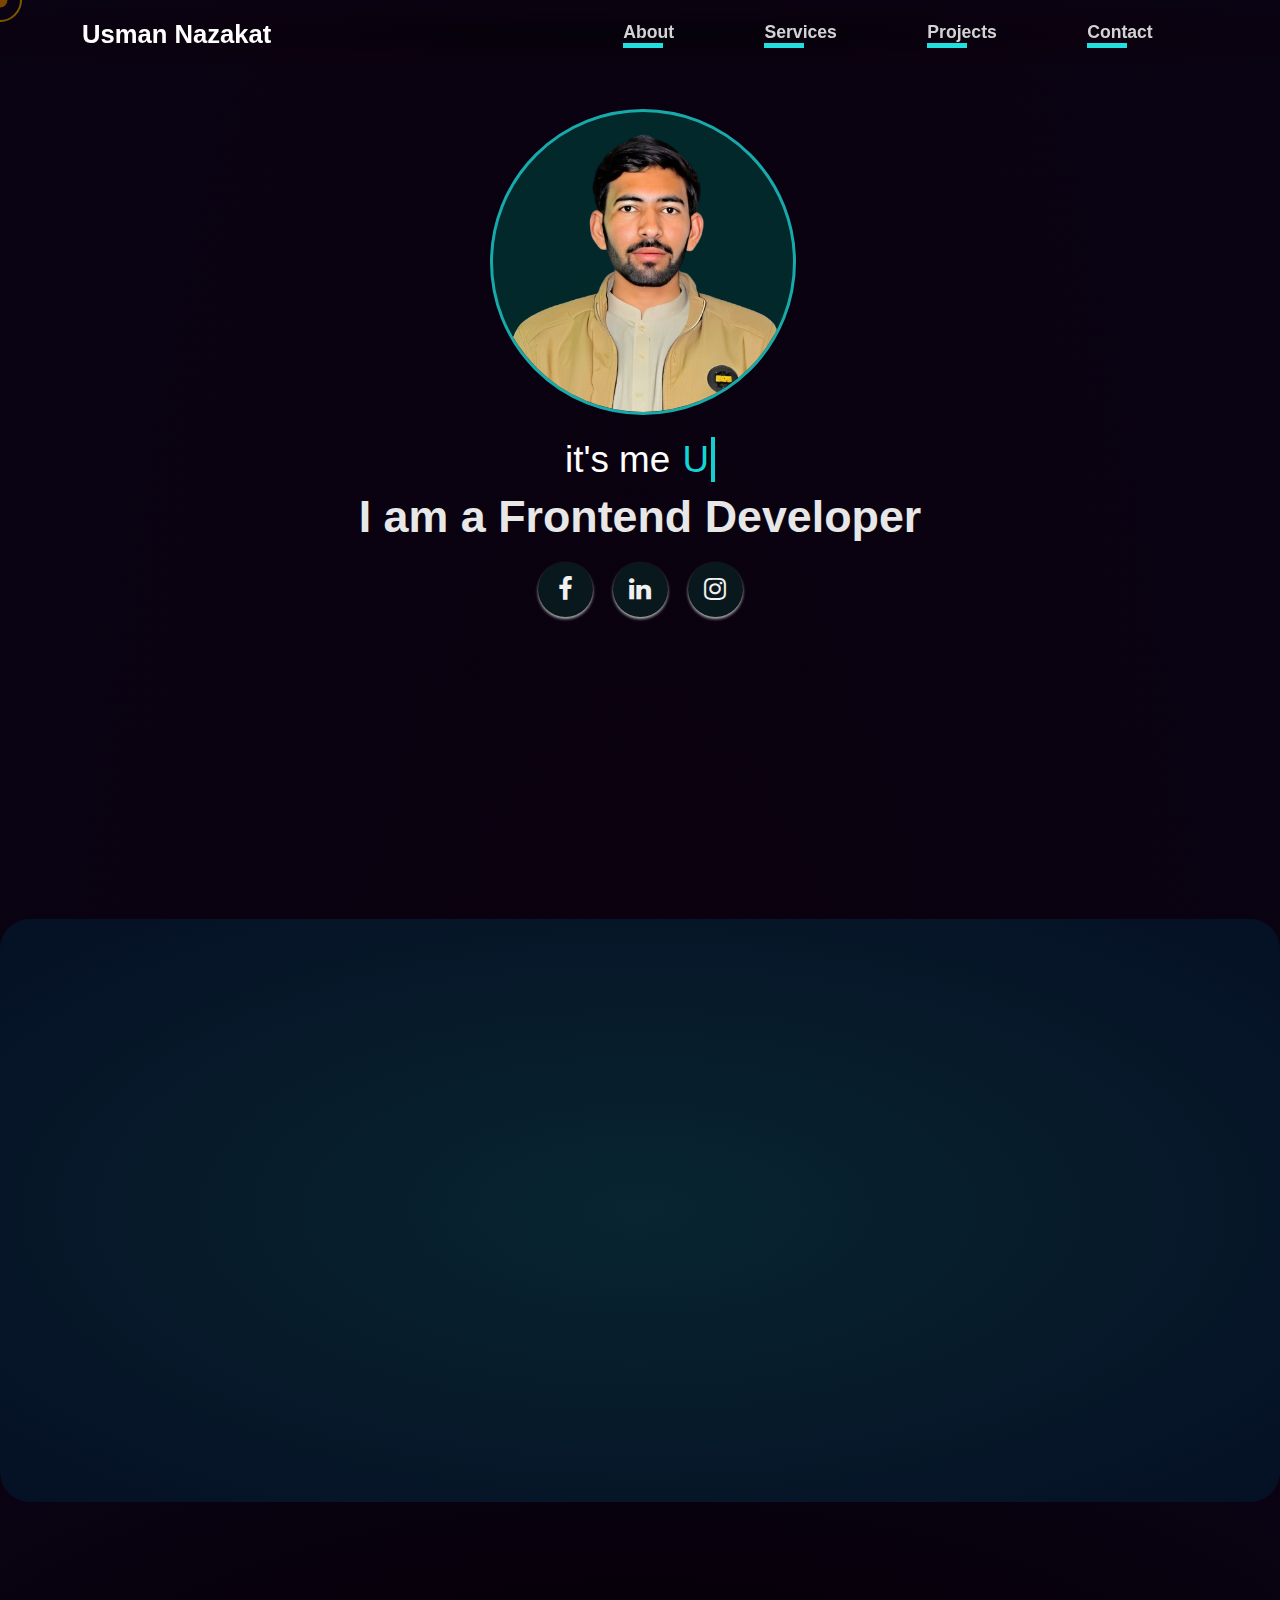
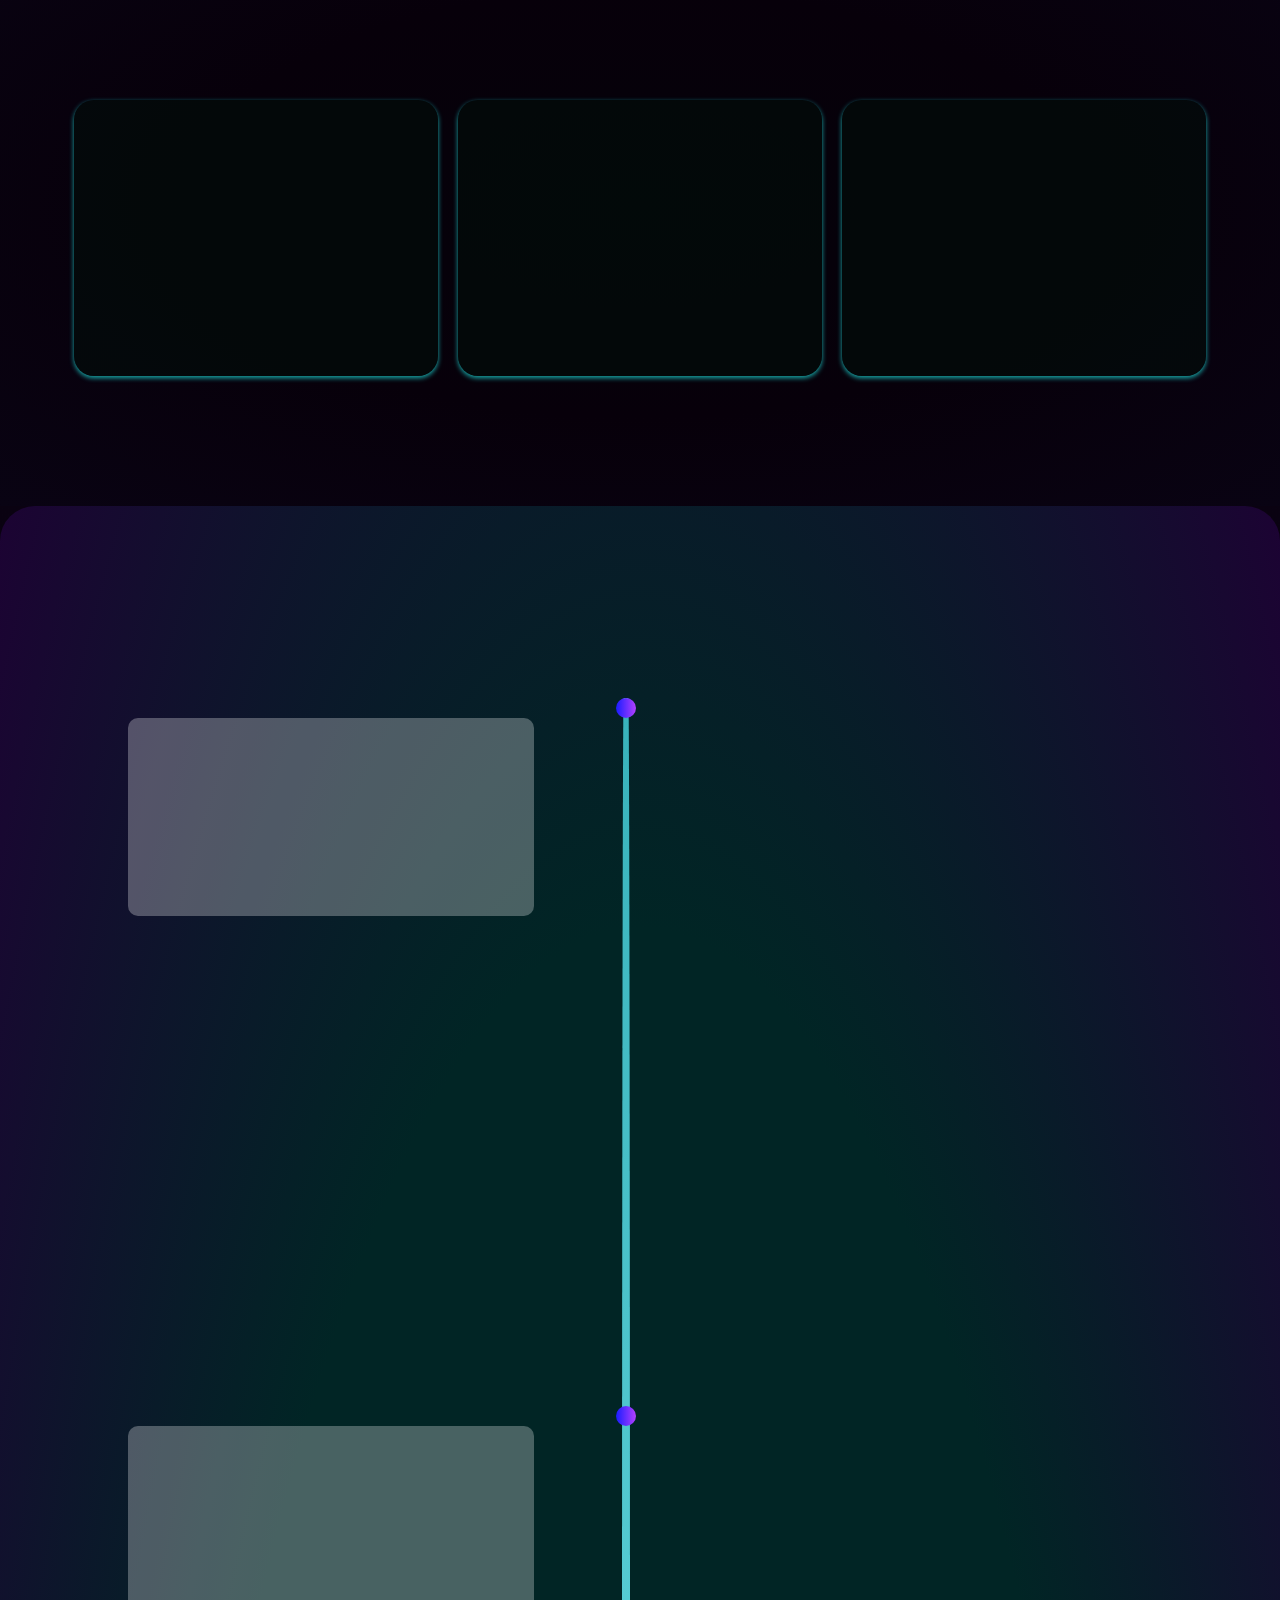
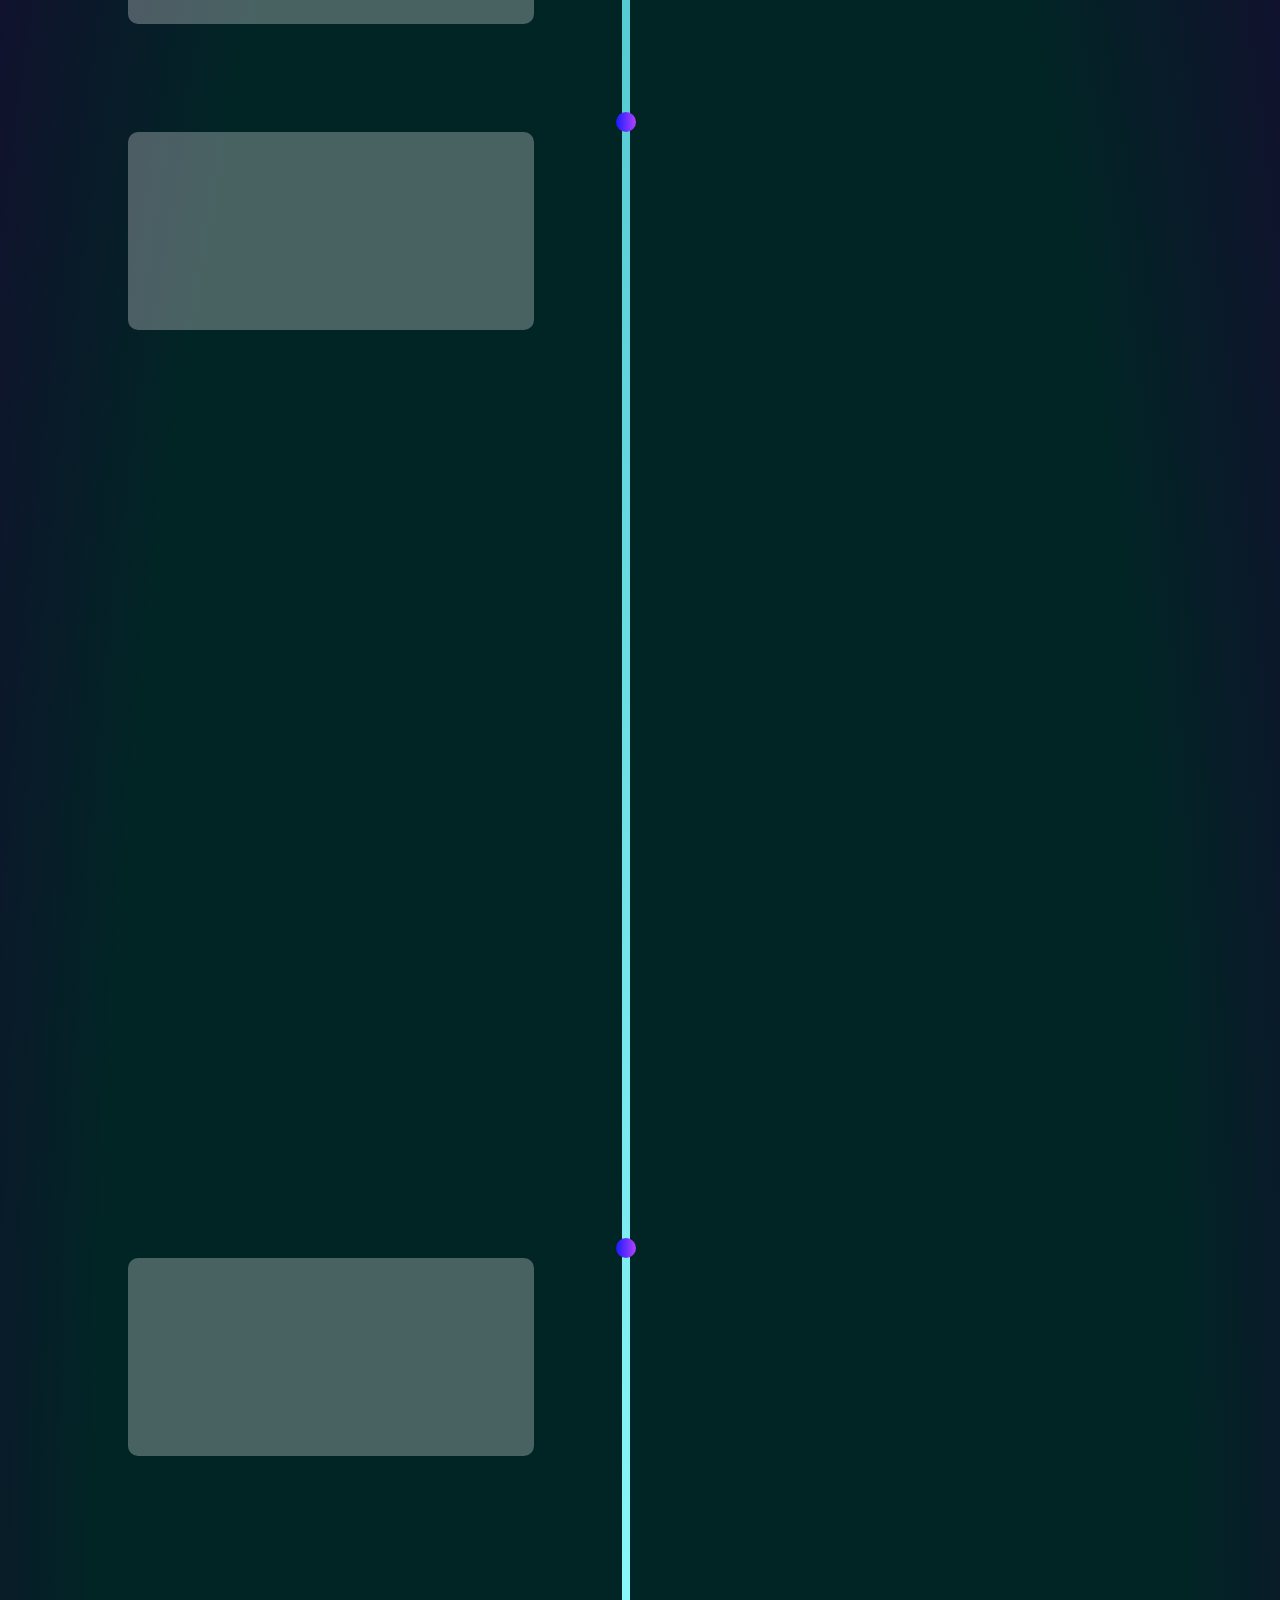
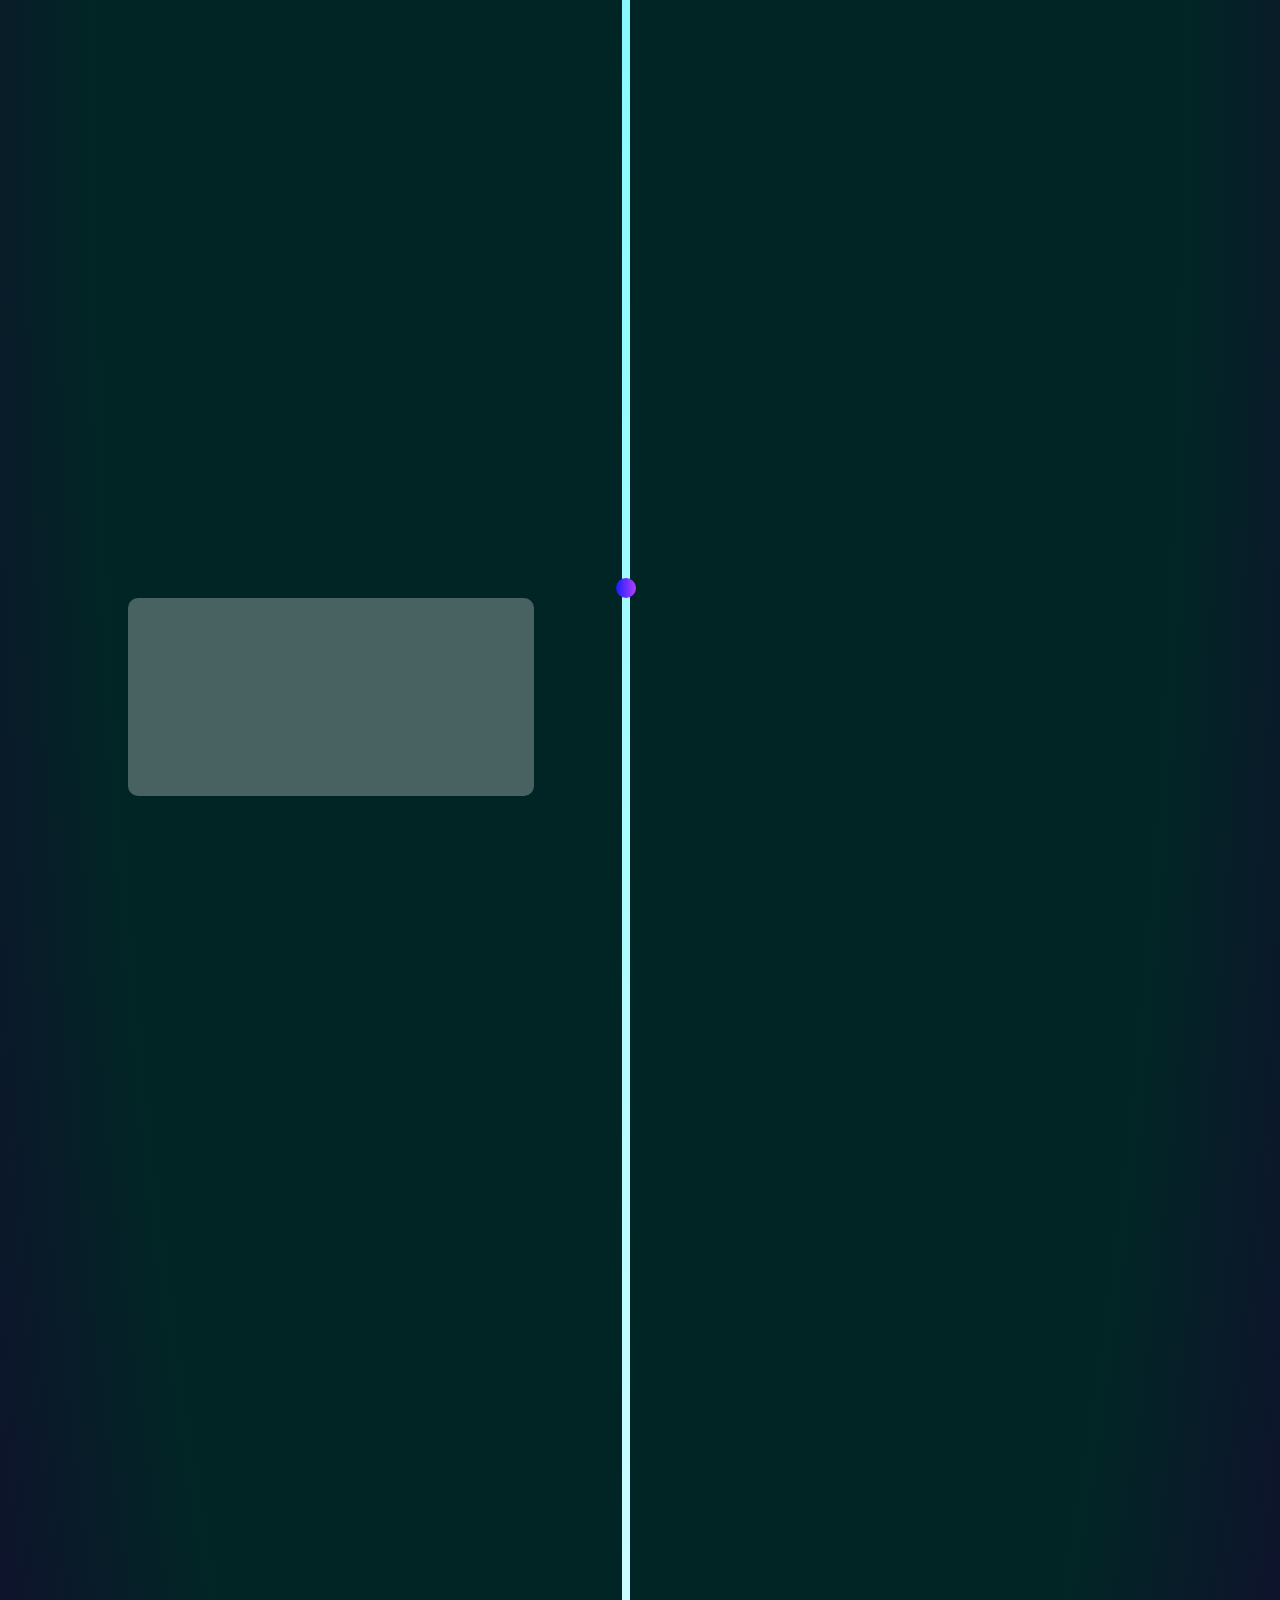
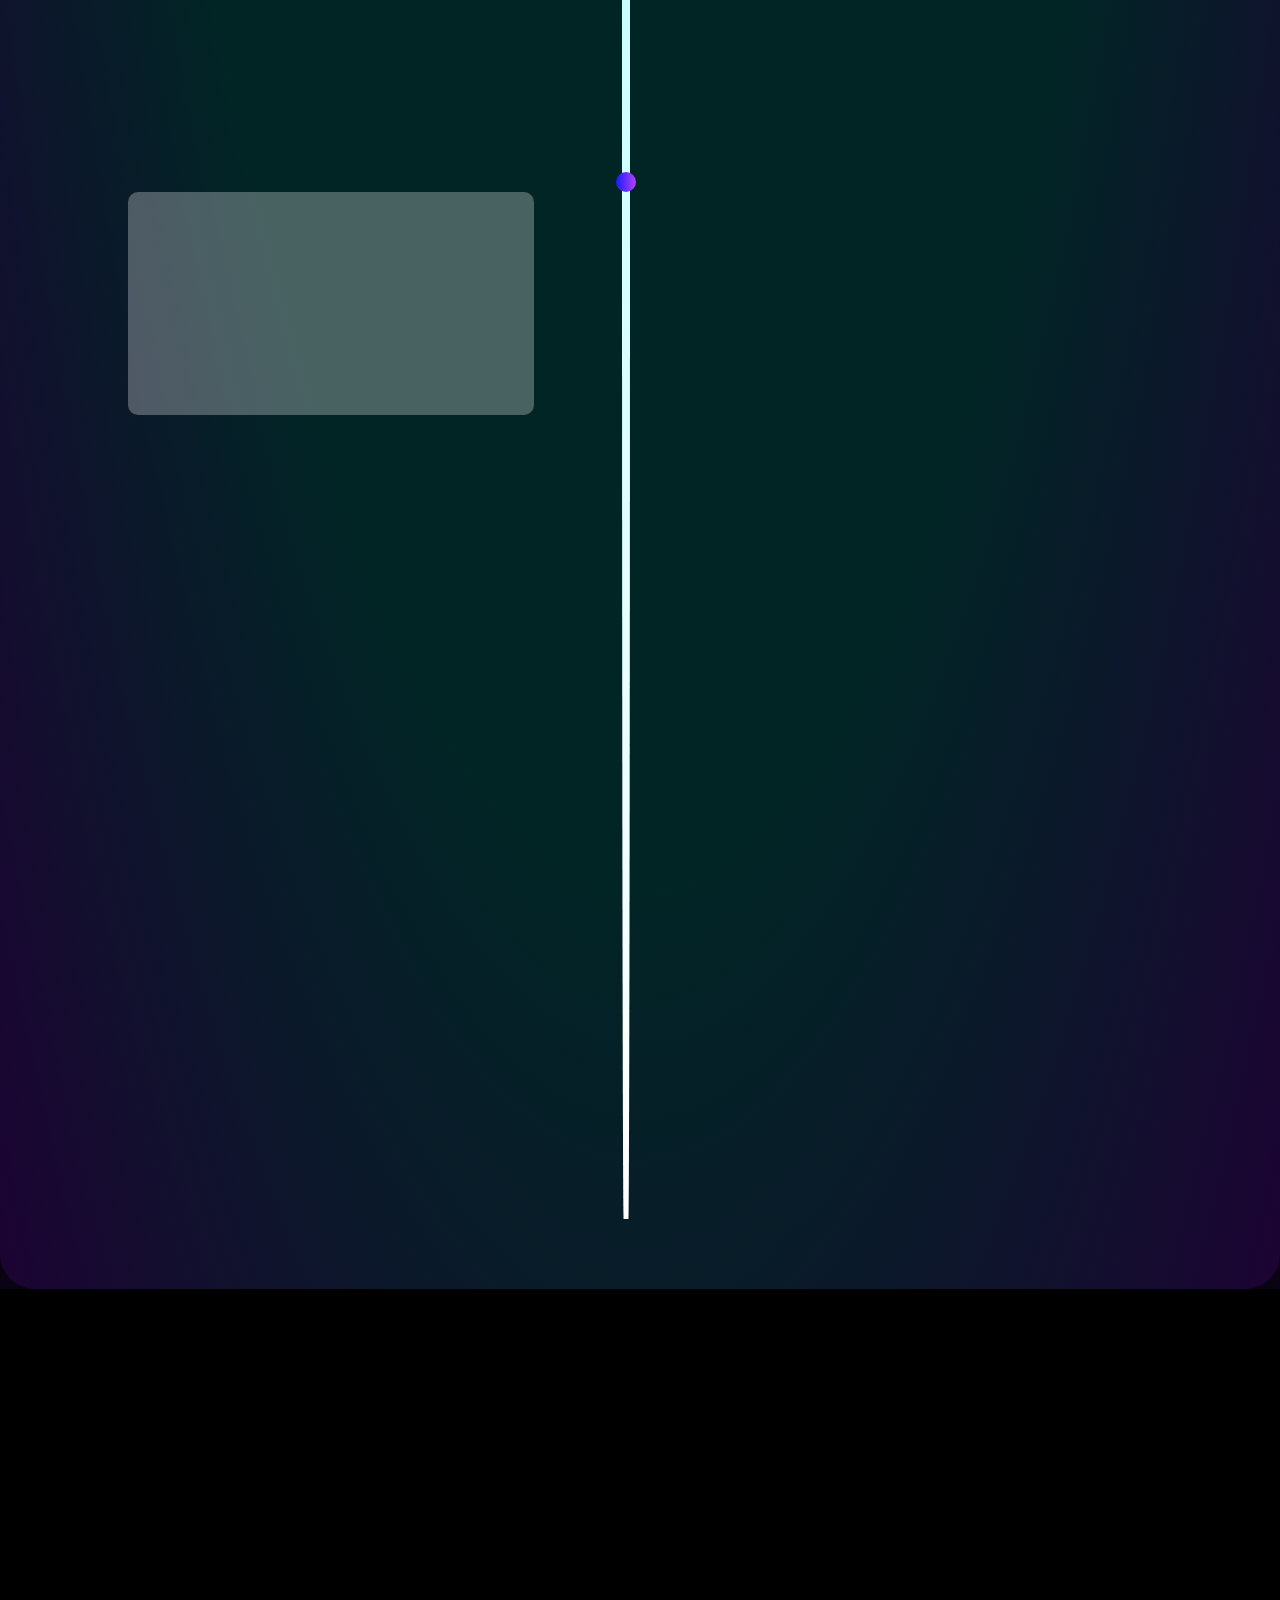
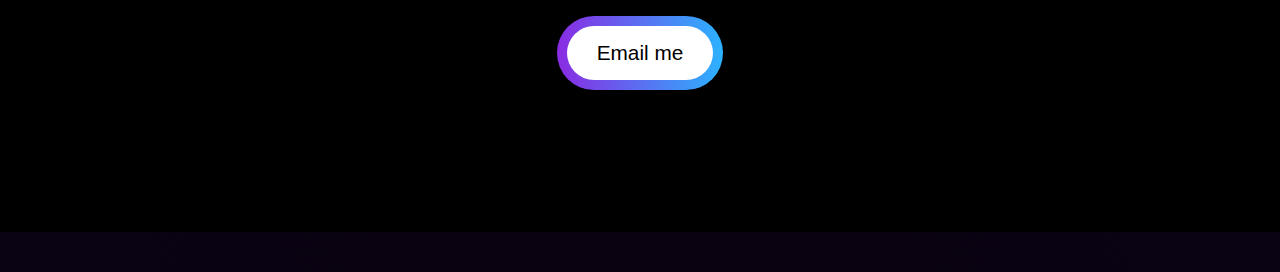
<file: index.html>
<!DOCTYPE html>
<html lang="en">
<head>
    <meta charset="UTF-8">
    <meta name="viewport" content="width=device-width, initial-scale=1.0">
    <title>Usman-Nazakat Web Designer</title>
    <link rel="stylesheet" href="style.css">
    <link rel="stylesheet" href="https://cdnjs.cloudflare.com/ajax/libs/font-awesome/4.7.0/css/font-awesome.min.css">
</head>
<body>

    <div class="cursor"></div>
    <div class="cursor-trail"></div>

    <Header>
        <div class="name">Usman Nazakat</div>
        <nav class="navBar">
            <button class="nav-hide-btn" onclick="closeNav()">&cross;</button>
            <ul>
                <li onclick="showAbout()">About</li>
                <li onclick="showServices()">Services</li>
                <li onclick="showProjects()">Projects</li>
                <li onclick="showContact()">Contact</li>
            </ul>
        </nav>
        <button class="nav-show-btn" onclick="openNav()">&#9776;</button>
    </Header>

    <!-- profile -->
    <div class="profile">
        <div class="image"><img src="images/Usman-img2.png" alt=""></div>
        <div class="text">
            <p>it's me <span class="my-name"></span></p>
            <h3>I am a Frontend Developer</h3>
            <div class="social-links">
                <li><a href="https://www.facebook.com/profile.php?id=100086884779451&mibextid=ZbWKwL" class="fa fa-facebook"></a></li>
                <li><a href="https://www.linkedin.com/in/usman-nazakat-11101726a?utm_source=share&utm_campaign=share_via&utm_content=profile&utm_medium=android_app" class="fa fa-linkedin"></a></li>
                <li><a href="https://www.instagram.com/osman_nazakat?igsh=MWQycG01a3JvMzQ5Yw==" class="fa fa-instagram"></a></li>
            </div>
        </div>
    </div>

    <!-- about -->
    <div class="about">
        <div class="left">
            <h4>About me</h4>
        </div>
        <div class="right">
            <h4>I am a frontend Developer and UI/UX Designer</h4>
            <p>I specialize in creating engaging and intuitive web interfaces that not only look great but also deliver exceptional user experiences. My goal is to build web experiences that are both aesthetically pleasing and highly functional, ensuring that users feel at home while navigating through them.</p>
            <h5>My Skills</h5>
             <!-- Skills -->
            <div class="skills">
                    <li>HTML5</li>
                    <li>CSS3</li>
                    <li>Bootstrap</li>
                    <li>JavaScript</li>
                    <li>React</li>
                    <li>WordPress</li>
                    <li>Python</li>
                    <li>C++</li>
            </div>
        </div>
    </div>


    <!-- Services -->
    <div class="services-sec">
        <h4>My Services</h4>
        <div class="services">
            <div class="card">
                <h5>Frontend Development</h5>
                <p>I build dynamic web experiences with HTML, CSS, JavaScript, and React, emphasizing functionality and visual appeal.</p>
            </div>
            <div class="card">
                <h5>UI/UX Design</h5>
                <p>I create visually appealing and functional user interfaces that prioritize intuitive interactions for a better user experience</p>
            </div>
            <div class="card">
                <h5>Responsive Design</h5>
                <p>I optimize websites for all devices using responsive design to ensure a consistent and engaging user experience.</p>
            </div>            
        </div>
    </div>


    <!-- Projects -->
    <div class="projects-sec">
        <h4>My Projects</h4>

        <div class="projects">
            <div class="project">
                <div class="detail">
                    <p class="name">E-commerce Website</p> 
                    <p class="text">Online shopping platform developed with HTML, CSS and Javascript. Includes a responsive design for optimal user experience.</p>
                    <div class="btn">
                        <a href="https://usmannazakat.github.io/shopease.github.io/">View project</a>
                    </div>
                </div>
                <div class="img">
                    <img src="images/projects/shopease.png" alt="">
                </div>
            </div>
            <div class="project">
                <div class="detail">
                    <p class="name">Code Editor</p> 
                    <p class="text">A sleek, web-based code editor for HTML, CSS, and JavaScript that offers real-time preview and intuitive syntax highlighting.</p>
                    <div class="btn">
                        <a href="https://usmannazakat.github.io/codeEditor.github.io/">View project</a>
                    </div>
                </div>
                <div class="img">
                    <img src="images/projects/codeEditor.png" alt="">
                </div>
            </div>
            <div class="project">
                <div class="detail">
                    <p class="name">Postwisp</p> 
                    <p class="text">Postwisp: A blog website built with React for a dynamic frontend and Firebase for backend support</p>
                    <div class="btn">
                        <a href="https://reactblog1-62044.web.app/">View project</a>
                    </div>
                </div>
                <div class="img">
                    <img src="images/projects/postwisp.png" alt="Postwisp Blogs website">
                </div>
            </div>
            <div class="project">
                <div class="detail">
                    <p class="name">Keefer</p> 
                    <p class="text">Frontend responsive website made with HTML and CSS. Features a sleek and modern design.</p>
                    <div class="btn">
                        <a href="https://usmannazakat.github.io/keefer.github.io/">View project</a>
                    </div>
                </div>
                <div class="img">
                    <img src="images/projects/keefer.png" alt="">
                </div>
            </div>
            <div class="project">
                <div class="detail">
                    <p class="name">Catchub</p> 
                    <p class="text">Frontend responsive website made with HTML and CSS. Features a sleek and modern design.</p>
                    <div class="btn">
                        <a href="https://usmannazakat.github.io/catchub.github.io/">View project</a>
                    </div>
                </div>
                <div class="img">
                    <img src="images/projects/catcub.png" alt="">
                </div>
            </div>
            <div class="project">
                <div class="detail">
                    <p class="name">Serviip</p> 
                    <p class="text">Service Provider Platform built with HTML, CSS, Javascript, and PHP. Features responsive design for seamless user experience.</p>
                    <div class="btn">
                        <a href="">View project</a>
                    </div>
                </div>
                <div class="img">
                    <img src="images/projects/serviip.png" alt="">
                </div>
            </div>

        </div>
    </div>

    <!-- Contact -->
    <div class="contact-sec">
        <h4>Let’s work together</h4>
        <p>Looking for a modern, impactful website? <br> I’m here to create a standout GUI and frontend experience for you.</p>
        <div class="contact">
            <button onclick="window.location.href='mailto:usmannazakat20@gmail.com';">Email me</button>
        </div>
    </div>

    <!-- Footer -->
    <footer>
        <p>&copy; Copyright Usman Nazakat <script>document.write(new Date().getFullYear());</script>.</p>
    </footer>

    <script src="https://https://cdnjs.cloudflare.com/ajax/libs/firebase/7.14.1-0/firebase.js"></script>
    <script src="script.js"></script>

    
</body>
</html>
</file>
<file: style.css>
*{
    margin: 0%;
    padding: 0%;
}
body{
    font-family: Arial, Helvetica, sans-serif;
    background: radial-gradient(rgb(5, 2, 10), rgb(11, 1, 15), rgb(9, 3, 19));
    cursor: none;
}

/* Custom cursor */
.cursor {
    position: fixed;
    width: 15px;
    height: 15px;
    background-color: rgb(124, 70, 0);
    border-radius: 50%;
    pointer-events: none;
    transform: translate(-50%, -50%);
    z-index: 1000;
    transition: transform 0.1s ease-out;
}
.cursor-trail {
    position: fixed;
    width: 40px;
    height: 40px;
    border: 2px solid  rgb(124, 91, 0);
    border-radius: 50%;
    pointer-events: none;
    transform: translate(-50%, -50%);
    z-index: 999;
    transition: transform 0.15s ease-out;
}


li{
    list-style: none;
}
a{
    text-decoration: none;
}
h4{
    position: relative;
    padding: 10px 0;
}
h4::after{
    content: '';
    background: rgb(24, 170, 170);
    width: 90px;
    height: 5px;
    position: absolute;
    left: 0;
    bottom: 0;
}
.about
{
    display: grid;
    justify-content: center;
    margin-top: 0px !important;

}
.education, .about{
   grid-template-columns: 40% 60%; 
}
header
{
    align-items: center;
    background: radial-gradient(rgb(5, 2, 10), rgb(11, 1, 15), rgb(9, 3, 19));
}
.about .left h4, .education .left h4, .services-sec h4{

    font-size: 2.6rem;
    color: rgb(255, 255, 255);
    margin-top: 30px;
    margin-left: 15% ;
    width: max-content;
}
.services-sec h4{
    text-align: center;
    margin: auto;
}
.about, .services-sec, .contact-sec
{
    margin: 0px;
    padding: 100px 30px;
}

/* Header */
header{
    display: grid;
    grid-template-columns: 30% 50%;
    padding:20px;
    position: sticky;
    top: 0%;
    z-index: 10 !important;
    justify-content: space-around;
}
header .name
{
    font-size: 1.6rem;
    color: rgb(255, 255, 255);
    font-weight: 600;
}
header .nav-hide-btn, header .nav-show-btn
{
    padding: 2px;
    width: auto;
    height: max-content;
    border: 2px solid rgb(255, 255, 255);
    font-size: 1.8rem;
    background-color: transparent;
    color: rgb(255, 255, 255);
    display: none;
    cursor: pointer;
}

header nav ul
{
    display: flex;
    justify-content:space-around;
}
header nav ul li
{
 font-size: 1.1rem;   
 cursor: pointer;
 position: relative;
 padding-bottom: 5px;
 color: rgb(211, 211, 211);
 font-weight: 600;
}
header nav ul li::after{
    content: '';
    background: rgb(33, 223, 223);
    width: 40px;
    height: 5px;
    position: absolute;
    left: 0px;
    bottom: 0;
}
header nav ul li:hover{
    color: rgb(255, 255, 255);
    transition: 0.2s;
}
.scrolled{
    border-radius: 50px;
    margin: 10px;
    transition: 0.3s;
    top: 5px;
    /* border: 5px solid rgb(238, 238, 238); */
    /* box-shadow: 0 2px 5px 0px #dbdbdb; */
    /* background: linear-gradient(to top, rgb(143, 169, 255), rgb(173, 255, 248)); */
    background: radial-gradient(rgb(4, 27, 58), rgb(11, 37, 77));
}
/* profile */

.profile{
    padding: 20px 50px;
    text-align: center;
    min-height: 90vh;
}
.profile.profile-scrolled{
    position: sticky;
    top: 0px;
    z-index: -2;
    transition: ease-in-out 2s;
    background-color: rgb(3, 26, 18);
    opacity: 0.5;
}

.profile .text p{
    font-size: 2.3rem;
    padding: 10px 0;
    color: white;
}

.profile span{
    color: rgb(18, 214, 214);
    font-size: 2.3rem;
    padding: 2px;
    width: max-content;
    border-right:4px solid rgb(20, 207, 207);
}
.profile .text h3{
    font-size: 2.8rem;
    color: rgb(231, 231, 231);
}
.profile .social-links
{
    margin-top: 20px;
    display: flex;
    justify-content: center;
    column-gap: 20px;
}
.social-links li a
{
    padding: 15px;
    border-radius: 50px;
    font-size: 1.6rem;
    background-color: rgb(9, 24, 29);
    width: 25px;
    height: 25px;
    color: rgb(240, 240, 240);
    box-shadow: 0 2px 3px 0 rgb(175, 175, 175);
}
.social-links li a:hover{
    box-shadow: 0 2px 5px 0 rgb(24, 170, 170);
    transition: 0.5s;
    color: white;
    transform: translateY(-2px);
}
.profile .image
{
    aspect-ratio: 1/1;
    width: 300px;
    height:300px;
    margin: 20px auto;
}
.profile .image img
{
    width: 100%;
    height: 100%;
    object-position: center;
    object-fit: cover;
    border-radius: 50%;
    border: 3px solid rgb(24, 170, 170);
    background-color: rgba(1, 49, 49, 0.822);
}
/* skills */

.skills li{
    border: 2px solid rgb(24, 170, 170);
    color: rgb(24, 170, 170);
    border-radius: 10px;
    width: max-content;
    font-size: 1.2rem;
    padding: 10px 20px;
    text-align: center;
    display: inline-block;
    margin: 10px;
    margin-left: 0%;
}
.skills li:hover
{
    box-shadow: 0 1px 3px 0 rgb(24, 170, 170);
    transition: 0.3s;
}




/* About */
.about{
    background: radial-gradient(rgb(8, 37, 49), rgb(5, 16, 36));
    color: white;
    border-radius: 30px;
}
.about .right h4
{
    font-size: 1.8rem;
    color: white;
}
.about .right h4::after{
    background: transparent;
}
.about .right p
{
    padding: 10px 0;
    font-size: 1.1rem;
    line-height: 30px;
    color: rgb(202, 202, 202);
}
.about .right h5{
    font-size: 1.5rem;
    margin: 10px 0 20px 0;
}


/* Projects */
.projects-sec h4,.contact-sec h4{
    font-size: 2.3rem;
    margin: 50px 0;
    margin-left: 30px;
    color: rgb(255, 255, 255);
    margin-left: 0;
}

.projects-sec{
    background: radial-gradient(rgb(1, 37, 37) 60%, rgb(28, 3, 51));
    border-radius: 35px;
    padding: 30px;
}
.projects-sec h4{
    color: white;
}
.projects-sec h4::after{
    background: white;
}
.projects-sec .projects{
    position: relative;
}
.projects-sec .projects::before{
    content: '';
    position: absolute;
    left: 48.5%;
    top: 0%;
    bottom: 0;
    right: auto;
    width: 8px;
    background: linear-gradient(to bottom, rgb(56, 178, 187), rgb(141, 251, 255), white);
    border-radius: 20%;
}
.projects-sec .projects .project{
    display: grid;
    grid-template-columns: 35% 40%;
    justify-content: space-around;
    border-radius: 10px;
    column-gap: 20px;
    position: relative;
    align-items: flex-start;
    margin: 40px 0;
    padding:20px 30px;
}
.projects-sec .projects .project::after{
    content: '';
    position: absolute;
    bottom: auto;
    left: 48%;
    width: 20px;
    height: 20px;
    background: linear-gradient(to right, rgb(24, 28, 255), rgb(179, 64, 255));
    border-radius: 100px;
}
.projects .project .img{
    width: 100%;
    height: 100%;
}

.projects .project .img img{
    width: 100%;
    height: 100%;
    object-fit: cover;
    border-radius: 20px;
    box-shadow: 0 2px 4px 2px #dbdbdb;
}
.projects .project .detail{
    position: sticky !important;
    top: 130px !important;
    background-color: rgba(255, 255, 255, 0.281);
    padding: 20px;
    border-radius: 10px;
}

.projects .project .detail  p
{
    font-size: 1.1rem;
    padding-bottom: 10px;
    line-height: 25px;
}
.projects .project .detail .name{
    font-size: 1.4rem;
}
.projects .project .detail .btn
{
    margin: 10px 0;
}
.projects .project .detail .btn a
{
    padding: 10px;
    border: none;
    border-radius: 10px;
    color: rgb(180, 180, 180);
    background: rgb(2, 43, 53);
    font-weight: bold;
}
.projects .project .detail .btn a:hover::after{
    content: ' ➜';
}
.projects .project .detail .btn a:hover
{
    background: linear-gradient(to right, rgb(2, 54, 70), rgb(0, 24, 36));
    color: white;
    transition: ease-in-out 0.3s;
    font-weight: 600;
}

/* Services */

.services-sec{
    background: radial-gradient(rgb(5, 2, 10), rgb(7, 0, 10), rgb(9, 3, 19));
    margin-bottom: 0;
    padding: 100px 0;
    position: relative;
}


.services{
    display: grid;
    /* grid-template-columns: repeat(auto-fill, minmax(40%, 1fr)); */
    grid-template-columns: 30% 30% 30%;
    justify-content: center;
    margin: 10px 0;
}
.services .card
{
    padding: 70px 20px;
    text-align: center;
    box-shadow: 0 2px 5px 0 rgb(24, 170, 170);
    border-radius: 20px;
    margin: 20px 10px;
    background: rgba(0, 17, 9, 0.459);
    color: rgb(202, 202, 202);
}
.services .card:hover{
    transform: translateY(-5px);
    transition: 0.3s;
}
.services .card h5{
    font-size: 1.4rem;
}
.services .card p{
    margin-top: 10px;
    font-size: 1.1rem;
    line-height: 25px;
}

/* contact-sec */

.contact-sec h4{
    text-align: center;
    font-size: 3.2rem;
    width:max-content;
    margin: 50px auto !important;
    margin-bottom: 10px !important;
}
.contact-sec h4::after{
    background: linear-gradient(to right, blueviolet, rgb(44, 178, 255)) ;
}
.contact-sec{
    background: black;
}
.contact{
    padding:20px 0 !important;
}
.contact-sec p
{
    padding: 20px;
    font-size: 1.3rem;
    color: #afafaf;
    font-weight: 500;
    text-align: center;
}
.contact{
    display: grid;
    justify-content: center;
    background: linear-gradient(to right, blueviolet, rgb(44, 178, 255)) ;
    width: max-content;
    margin: 0 auto !important;
    height: max-content;
    padding: 0 10px !important;
    border-radius: 45px;
}
.contact button{
    padding: 15px 30px;
    width: max-content;
    margin: 10px auto !important;
    text-align: center;
    font-size: 1.3rem;
    color: black;
    border-radius: 30px;
    border: none;
    background-color: white;
    cursor: pointer;
    font-weight: 545;
}
.contact button:hover{
    background: linear-gradient(to right, blueviolet, rgb(44, 178, 255)) ;
    color: white;
    transition: 0.3s;
}

/* Footer */
footer
{
    padding: 10px;
    text-align: center;
    font-size: 1.2rem;
    background: black;
    color: rgb(151, 151, 151);
}
h3,h4, h5, span, p, li, a, img{
    opacity: 0;
    transform: translateY(50px);
    transition: opacity 0.8s ease, transform 0.8s ease;
}

.animate {
    opacity: 1;
    transform: translateY(0);
}


@media (max-width: 1024px){
    .projects .project .img img{
        border-radius: 0;
    }
    .services{
        grid-template-columns: 60%;
    }
    .projects-sec .projects .project{
        grid-template-columns: 45% 40%;
    }
}


@media (max-width: 760px){
    .profile, .education, .about, .services, .contact
    {
        grid-template-columns: 100%;
    }       
    .profile .left,     .about .right
    {
        margin-top: 40px;
        margin-left: 0px;
    }
    .projects, .services
    {
        margin-top: 25px;
    }
    .contact .left p::after{
        width: 100%;
    }
    body{
        padding: 0 ;
    }
    .projects-sec .projects .project{
        grid-template-columns: 100%;
    }
    .projects .project .detail{
        position: static !important;
        top: 130px !important;
        background-color: rgba(255, 255, 255, 0.493);
        padding: 20px;
        border-radius: 10px;
    }
    .profile.profile-scrolled{
        position: static;
        z-index: 0;
        opacity: 1;
    }
    
}


@media (max-width:640px)
{
    header{
        grid-template-columns: 70% 30%;
    }
    header .nav-show-btn{
        display: block;
        width: 50px;
        margin-left: auto;
    }
    header .nav-hide-btn
    {
        display: block;
        position: absolute;
        top: 20px;
        right: 20px;
    }
    header nav{
        width: 80%;
        position: fixed;
        right: -100%;
        bottom: 0%;
        top: 0%;
    background: radial-gradient(rgb(5, 2, 10), rgb(11, 1, 15), rgb(9, 3, 19));
        transition: 0.2s;
    }
    header nav ul
    {
        display: grid;
        grid-template-columns: 100%;
        margin-top: 70px;
    }
    header nav ul li
    {
        font-size: 1.5rem;
        margin: 20px 0;
        padding: 10px;
    }
    header nav ul li::after{
        left: 10px;
    }
    .projects-sec .projects{
        grid-template-columns: 100%;
        padding: 20px 10px;
    }
    .projects-sec .projects .project .detail .btn a{
        position: relative;
        left: 0px;
        top: 0px;
    }
    .projects .project .img img{
        border-radius: 0;
        border-top-left-radius: 10px;
        border-top-right-radius: 10px;
    }
    .services{
        grid-template-columns: repeat(auto-fill, minmax(100%, 1fr));
    }
    .projects-sec .projects .project::after{
        bottom: -30px;
    }
    .projects-sec .projects::before{
        left: 0;
    }
}

@media (max-width: 520px){
    .contact{
        margin: 0;
    }
    .contact-sec h4{
        margin-left: 0%;
    }
    .contact .left
    {
        line-height: 40px;
        font-size: 0.9rem;
        color: rgb(255, 255, 255);
        margin-bottom: 20px;
    }
    .contact .left span{
        font-size: 1rem;
    }
    .profile .image
    {
        width: 80%;
        height:80%;
        margin-top: 20px;
        padding: 0%;
    }
    .profile .text p{
        font-size:1.8rem;
        padding: 20px 0;
    }
    .profile span{
        font-size: 1.8rem;
    }
    .profile .text h3{
        font-size: 2rem;
        color: rgb(255, 255, 255);
    }

    .projects .project .img{
        aspect-ratio: 4/3;
    }
    
    .projects .project .img img{
        object-position: top;
        border-radius: 0;
        box-shadow: none;
    }
    .projects .project .detail{
        border-radius: 0;
    }
    .projects-sec{
        padding: 20px;
    }
    .contact-sec h4{
        width: 100%;
    }
    .contact-sec h4::after{
        content: none;
    }
}
</file>
